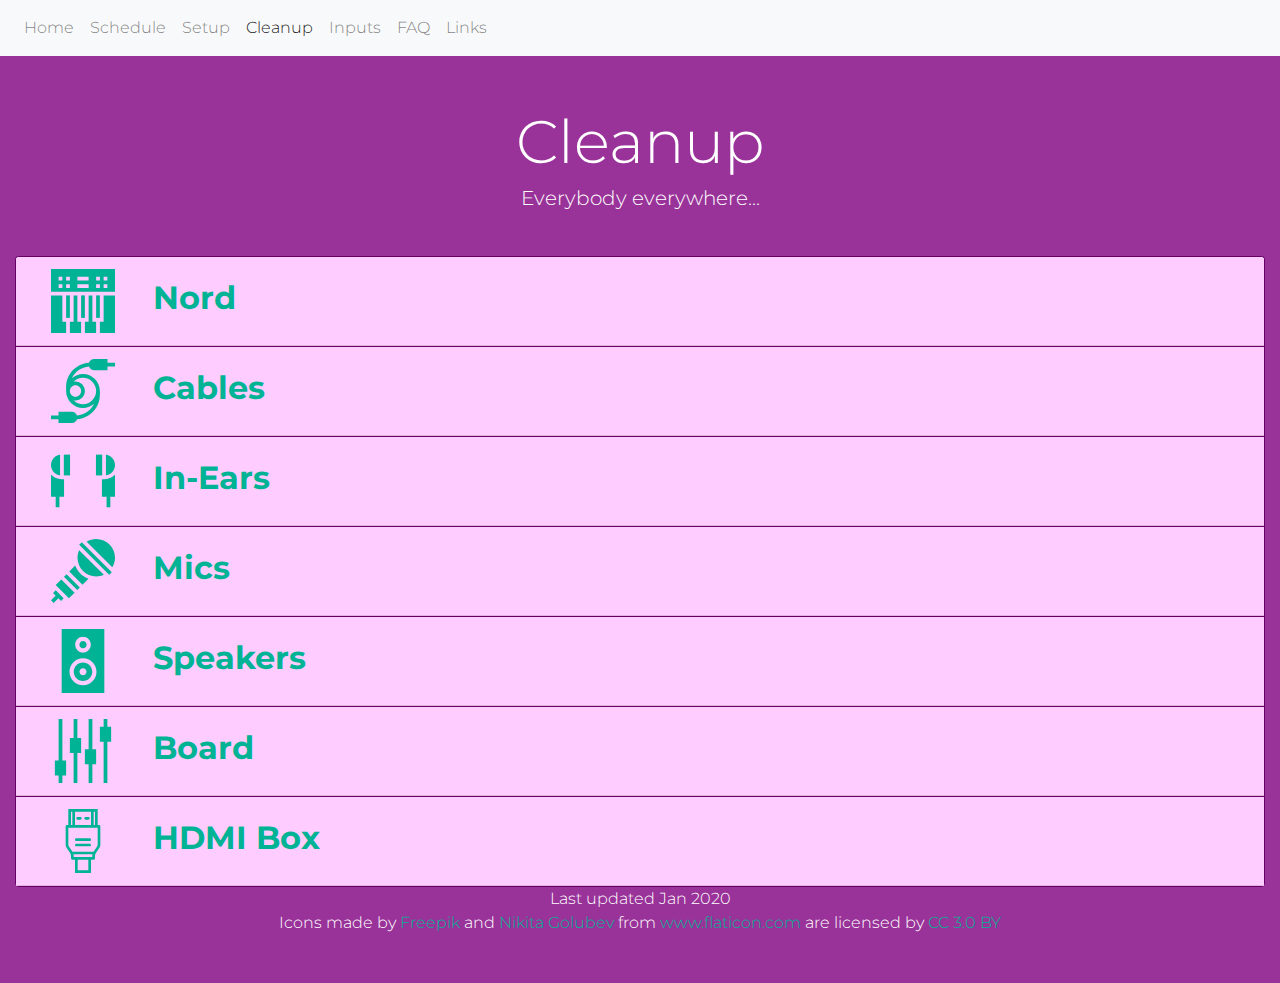
<file: cleanup.html>
<!DOCTYPE html>
<html>
	<head>
    <!-- Required meta tags -->
    <meta charset="utf-8">
    <meta name="viewport" content="width=device-width, initial-scale=1, shrink-to-fit=no">
    <!-- OPTIONAL: description -->
    <meta name="description" content="Creo's Tech Website">
    <!-- OPTIONAL: author -->
    <meta name="author" content="Jordan Chiu">
    <meta name="copyright" content="2018 Creo">
    <meta property="og:image" content="https://raw.githubusercontent.com/creoworship/creoworship.github.io/master/assets/images/site-preview.PNG">
    <meta property="og:site_name" content="Creo Tech">
    <meta property="og:title" content="Creo Tech">
    <meta property="og:url" content="http://creoworship.github.io/">
    <meta property="og:type" content="website">
    <meta property="og:description" content="Tech website for Creo ministries">

    <!-- Fonts -->
  	<link href="https://fonts.googleapis.com/css?family=Montserrat|Roboto" rel="stylesheet">

    <!-- Bootstrap CSS -->
    <link rel="stylesheet" href="assets/css/bootstrap.min.css">
    <!-- Custom CSS -->
    <link rel="stylesheet" href="assets/css/main.css">
    <link rel="stylesheet" href="assets/css/setup-cleanup.css">

    <!-- Favicon -->
    <link rel="apple-touch-icon" sizes="180x180" href="assets/favicon/apple-touch-icon.png">
    <link rel="icon" type="image/png" sizes="32x32" href="assets/favicon/favicon-32x32.png">
    <link rel="icon" type="image/png" sizes="16x16" href="assets/favicon/favicon-16x16.png">
    <link rel="manifest" href="assets/favicon/site.webmanifest">
    <link rel="mask-icon" href="assets/favicon/safari-pinned-tab.svg" color="#000000">
    <link rel="shortcut icon" href="assets/favicon/favicon.ico">
    <meta name="msapplication-TileColor" content="#000000">
    <meta name="msapplication-config" content="assets/favicon/browserconfig.xml">
    <meta name="theme-color" content="#000000">


    <!-- JavaScript -->
    <!-- jQuery first, then Popper.js, then Bootstrap JS -->
    <script src="assets/js/jquery-3.3.1.slim.min.js"></script>
    <script src="https://cdnjs.cloudflare.com/ajax/libs/popper.js/1.14.3/umd/popper.min.js" integrity="sha384-ZMP7rVo3mIykV+2+9J3UJ46jBk0WLaUAdn689aCwoqbBJiSnjAK/l8WvCWPIPm49" crossorigin="anonymous"></script>
    <script src="assets/js/bootstrap.min.js"></script>

    <!-- Global site tag (gtag.js) - Google Analytics -->
    <script async src="https://www.googletagmanager.com/gtag/js?id=UA-130121593-2"></script>
    <script>
      window.dataLayer = window.dataLayer || [];
      function gtag(){dataLayer.push(arguments);}
      gtag('js', new Date());

      gtag('config', 'UA-130121593-2');
    </script>

    <title>Creo Tech - Cleanup</title>
	</head>
	<body>
		<!-- Navbar -->
        <nav class="navbar navbar-expand-lg navbar-light bg-light">
          <button class="navbar-toggler" type="button" data-toggle="collapse" data-target="#navbarSupportedContent" aria-controls="navbarSupportedContent" aria-expanded="false" aria-label="Toggle navigation">
            <span class="navbar-toggler-icon"></span>
          </button>

          <div class="collapse navbar-collapse" id="navbarSupportedContent">
            <ul class="navbar-nav mr-auto">
              <li class="nav-item">
                <a class="nav-link" href="index.html">Home</a>
              </li>
              <li class="nav-item">
                <a class="nav-link" target="_blank" href="https://docs.google.com/spreadsheets/d/16sHbvwNfJUG8hFxq8AY-wIUz8Cq504vgKwLcOovLFC8/edit?fbclid=IwAR1vP6HktnfQ1j3Qyv8jukDUS1eKev1pXkOb49hsGIGqoRbP3xg4ybet8YI#gid=1711700947">Schedule</a>
              </li>
              <li class="nav-item">
                <a class="nav-link" href="setup.html">Setup</a>
              </li>
              <li class="nav-item active">
                <a class="nav-link" href="cleanup.html">Cleanup</a>
              </li>
              <li class="nav-item">
                <a class="nav-link" href="inputs.html">Inputs</a>
              </li>
              <li class="nav-item">
                <a class="nav-link" href="faq.html">FAQ</a>
              </li>
              <li class="nav-item">
                <a class="nav-link" href="links.html">Links</a>
              </li>
            </ul>
          </div>
        </nav>
    <!-- /.Navbar -->
		<div class="title centered col-12">
			<h1>Cleanup</h1>
			<h3>Everybody everywhere...</h3>
		</div>

    <div class="col-12">
      <div class="accordion" id="cleanupAccordion">

        <div class="card"> <!-- Nord -->
          <button class="btn btn-link collapsed" type="button" data-toggle="collapse" data-target="#collapseNord" aria-expanded="false" aria-controls="collapseNord">
            <div class="card-header" id="nord">
              <span class="col-1">
                <img src="assets/icons/keys.svg" alt="keys">
              </span>
              <span class="col-11 mb-0">
                <b>Nord</b>
              </span>
            </div>
          </button>

          <div id="collapseNord" class="collapse" aria-labelledby="nord" data-parent="#cleanupAccordion">
            <div class="card-body">
              <div class="col-12 centered images">
                <img src="assets/images/nord.png" alt="nord"/>
              </div>
              <div class="col-12">
                <ul>
                  <li>Make sure the keys are underneath the FELT PADS, not directly contacting the black straps in the case.</li>
                  <li>Place the pedals and power cord in the SIDE POUCHES of the case.</li>
                </ul>
              </div>
            </div>
          </div>
        </div> <!-- /.Nord -->

        <div class="card"> <!-- Cables -->
          <button class="btn btn-link collapsed" type="button" data-toggle="collapse" data-target="#collapseCables" aria-expanded="false" aria-controls="collapseCables">
            <div class="card-header" id="cables">
              <span class="col-1">
                <img src="assets/icons/cable.svg" alt="cable">
              </span>
              <span class="col-11 mb-0">
                <b>Cables</b>
              </span>
            </div>
          </button>
          <div id="collapseCables" class="collapse" aria-labelledby="cables" data-parent="#cleanupAccordion">
            <div class="card-body">
              <div class="col-12">
                <ul>
                  <li>Make sure the cables are coiled properly!</li>
                  <li>If you don't know what an OVER-UNDER coil is, watch the video below:</li>
                </ul>
              </div>
              <div class="embed-responsive embed-responsive-16by9">
                <iframe class="embed-responsive-item" src="https://www.youtube.com/embed/0yPcJD7RVuY?rel=0" allowfullscreen></iframe>
              </div>
            </div>
          </div>
        </div> <!-- /.Cables -->

        <div class="card"> <!-- In-Ears -->
          <button class="btn btn-link collapsed" type="button" data-toggle="collapse" data-target="#collapseInEars" aria-expanded="false" aria-controls="collapseInEars">
            <div class="card-header" id="in-ears">
              <span class="col-1">
                <img src="assets/icons/earphones.svg" alt="earphones">
              </span>
              <span class="col-11 mb-0">
                <b>In-Ears</b>
              </span>
            </div>
          </button>
          <div id="collapseInEars" class="collapse" aria-labelledby="in-ears" data-parent="#cleanupAccordion">
            <div class="card-body">
              <div class="col-12 centered images">
                <img src="assets/images/iem-battery.png" alt="battery"/>
              </div>
              <div class="col-12">
                <ul>
                  <li>Remove all the batteries from the in-ear boxes.</li>
                  <li>If they are RECHARGEABLE batteries, put them back in the chargers.</li>
                  <li style="color: red;">If they are ALKALINE batteries, DO NOT CHARGE THEM.</li>
                </ul>
              </div>

              <hr>

              <div class="col-12 centered images">
                <img src="assets/images/iem-box.png" alt="iem-box"/>
                <img src="assets/images/iem-extensions.png" alt="extensions"/>
                <img src="assets/images/xlr.png" alt="xlr"/>
              </div>
              <div class="col-12">
                <ul>
                  <li>Put the boxes, XLRs, and any other equipment back in the In-Ear Monitors box.</li>
                </ul>
              </div>
            </div>
          </div>
        </div> <!-- /.In-Ears -->

        <div class="card"> <!-- Mics -->
          <button class="btn btn-link collapsed" type="button" data-toggle="collapse" data-target="#collapseMics" aria-expanded="false" aria-controls="collapseMics">
            <div class="card-header" id="mics">
              <span class="col-1">
                <img src="assets/icons/microphone.svg" alt="microphone">
              </span>
              <span class="col-11 mb-0">
                <b>Mics</b>
              </span>
            </div>
          </button>
          <div id="collapseMics" class="collapse" aria-labelledby="mics" data-parent="#cleanupAccordion">
            <div class="card-body">
              <div class="col-12 centered images">
                <img src="assets/images/vocal-mic.png" alt="vocal-mic"/>
              </div>
              <div class="col-12">
                <ul>
                  <li>Place the microphones inside their pouches and seal them.</li>
                  <li>Turn off wireless microphones.</li>
                </ul>
              </div>

              <hr>

              <div class="col-12 centered images">
                <img src="assets/images/collapsed-mic-stand.png" alt="collapsed-mic-stand"/>
              </div>
              <div class="col-12">
                <ul>
                  <li>Collapse mic stands properly and place them in the closet.</li>
                </ul>
              </div>
            </div>
          </div>
        </div> <!-- /.Mics -->

        <div class="card"> <!-- Speakers -->
          <button class="btn btn-link collapsed" type="button" data-toggle="collapse" data-target="#collapseSpeakers" aria-expanded="false" aria-controls="collapseSpeakers">
            <div class="card-header" id="speakers">
              <span class="col-1">
                <img src="assets/icons/speaker.svg" alt="speaker">
              </span>
              <span class="col-11 mb-0">
                <b>Speakers</b>
              </span>
            </div>
          </button>
          <div id="collapseSpeakers" class="collapse" aria-labelledby="speakers" data-parent="#cleanupAccordion">
            <div class="card-body">
              <div class="col-12">
                <ul>
                  <li>Turn off the speakers on the rack in the closet.</li>
                  <li style="color: red;">If they're left on, they can overheat!</li>
                </ul>
              </div>
            </div>
          </div>
        </div> <!-- /.Speakers -->

        <div class="card"> <!-- Sound board -->
          <button class="btn btn-link collapsed" type="button" data-toggle="collapse" data-target="#collapseSoundboard" aria-expanded="false" aria-controls="collapseSoundboard">
            <div class="card-header" id="soundboard">
              <span class="col-1">
                <img src="assets/icons/mixer.svg" alt="mixer">
              </span>
              <span class="col-11 mb-0">
                <b>Board</b>
              </span>
            </div>
          </button>
          <div id="collapseSoundboard" class="collapse" aria-labelledby="soundboard" data-parent="#cleanupAccordion">
            <div class="card-body">
              <div class="col-12 centered images">
                <img src="assets/images/power-bar.png" alt="power-bar"/>
                <img src="assets/images/cat5-mini-snake.png" alt="cat5-mini-snake"/>
              </div>
              <div class="col-12">
                <ul>
                  <li>Switch off the board by hitting "Home" > "Shut Down" > Power button (once you see "It is now safe to turn off your Qu-24.")</li>
                  <li>Remove the mini-snake cable, the power cable, and the power bar.</li>
                  <li>Coil the mini-snake cable by following the natural coil of the cable and hang it on the top right hook in the closet.</li>
                  <li>Put everything back in the closet in its proper home.</li>
                </ul>
              </div>
            </div>
          </div>
        </div> <!-- /.Sound board -->

        <div class="card"> <!-- HDMI Box -->
          <button class="btn btn-link collapsed" type="button" data-toggle="collapse" data-target="#collapseHdmiBox" aria-expanded="false" aria-controls="collapseHdmiBox">
            <div class="card-header" id="hdmi-box">
              <span class="col-1">
                <img src="assets/icons/hdmi.svg" alt="hdmi">
              </span>
              <span class="col-11 mb-0">
                <b>HDMI Box</b>
              </span>
            </div>
          </button>
          <div id="collapseHdmiBox" class="collapse" aria-labelledby="hdmi-box" data-parent="#cleanupAccordion">
            <div class="card-body">
              <div class="col-12 centered images">
                <img src="assets/images/hdmi-cord-bent.jpg" alt="hdmi-cord-bent"/>
                <img src="assets/images/hdmi-cord-straight.jpg" alt="hdmi-cord-straight"/>
              </div>
              <div class="col-12">
                <ul>
                  <li>Make sure the loose joint at the power cable is straight, not bent.</li>
                  <li>Place the box, power cable, and HDMI cable in the HDMI Extender Kit box.</li>
                </ul>
              </div>
            </div>
          </div>
        </div> <!-- /.HDMI Box -->

      </div><!-- /.Accordion -->
    </div>

    <div class="col-12 centered justify-content-center">
      Last updated Jan 2020<br>
      <div>Icons made by <a href="https://www.freepik.com/" title="Freepik">Freepik</a> and <a href="https://www.flaticon.com/authors/nikita-golubev" title="Nikita Golubev">Nikita Golubev</a> from <a href="https://www.flaticon.com/"          title="Flaticon">www.flaticon.com</a> are licensed by <a href="http://creativecommons.org/licenses/by/3.0/"          title="Creative Commons BY 3.0" target="_blank">CC 3.0 BY</a></div><br><br>
    </div><!--/.container -->
	</body>
</html>
</file>
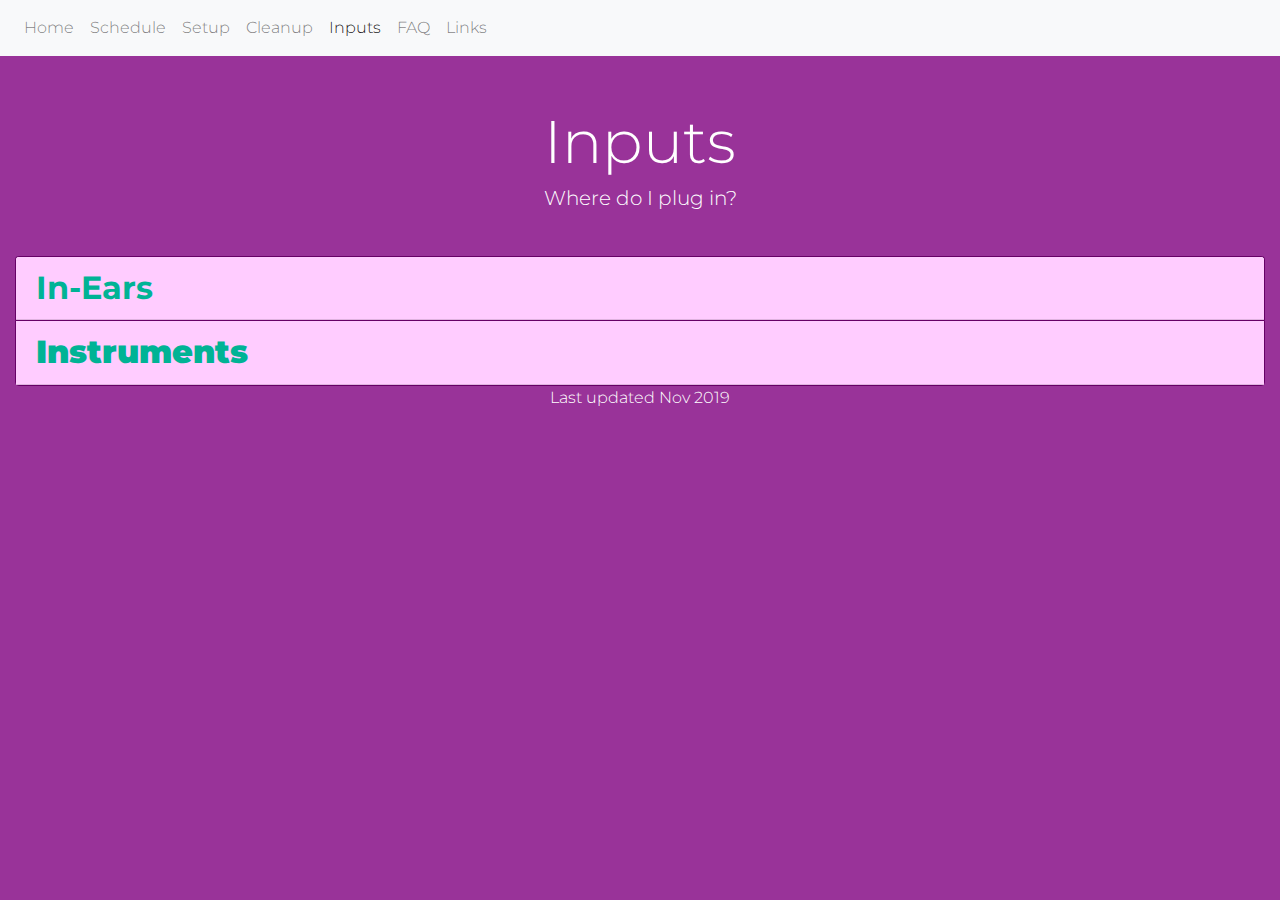
<file: inputs.html>
<!DOCTYPE html>
<html>
	<head>
    <!-- Required meta tags -->
    <meta charset="utf-8">
    <meta name="viewport" content="width=device-width, initial-scale=1, shrink-to-fit=no">
    <!-- OPTIONAL: description -->
    <meta name="description" content="Creo's Tech Website">
    <!-- OPTIONAL: author -->
    <meta name="author" content="Jordan Chiu">
    <meta name="copyright" content="2018 Creo">
    <meta property="og:image" content="https://raw.githubusercontent.com/creoworship/creoworship.github.io/master/assets/images/site-preview.PNG">
    <meta property="og:site_name" content="Creo Tech">
    <meta property="og:title" content="Creo Tech">
    <meta property="og:url" content="http://creoworship.github.io/">
    <meta property="og:type" content="website">
    <meta property="og:description" content="Tech website for Creo ministries">

    <!-- Fonts -->
  	<link href="https://fonts.googleapis.com/css?family=Montserrat|Roboto" rel="stylesheet">

    <!-- Bootstrap CSS -->
    <link rel="stylesheet" href="assets/css/bootstrap.min.css">
    <!-- Custom CSS -->
    <link rel="stylesheet" href="assets/css/main.css">
    <link rel="stylesheet" href="assets/css/inputs.css">

    <!-- Favicon -->
    <link rel="apple-touch-icon" sizes="180x180" href="assets/favicon/apple-touch-icon.png">
    <link rel="icon" type="image/png" sizes="32x32" href="assets/favicon/favicon-32x32.png">
    <link rel="icon" type="image/png" sizes="16x16" href="assets/favicon/favicon-16x16.png">
    <link rel="manifest" href="assets/favicon/site.webmanifest">
    <link rel="mask-icon" href="assets/favicon/safari-pinned-tab.svg" color="#000000">
    <link rel="shortcut icon" href="assets/favicon/favicon.ico">
    <meta name="msapplication-TileColor" content="#000000">
    <meta name="msapplication-config" content="assets/favicon/browserconfig.xml">
    <meta name="theme-color" content="#000000">

    <!-- JavaScript -->
    <!-- jQuery first, then Popper.js, then Bootstrap JS -->
    <script src="assets/js/jquery-3.3.1.slim.min.js"></script>
    <script src="https://cdnjs.cloudflare.com/ajax/libs/popper.js/1.14.3/umd/popper.min.js" integrity="sha384-ZMP7rVo3mIykV+2+9J3UJ46jBk0WLaUAdn689aCwoqbBJiSnjAK/l8WvCWPIPm49" crossorigin="anonymous"></script>
    <script src="assets/js/bootstrap.min.js"></script>

    <!-- Global site tag (gtag.js) - Google Analytics -->
    <script async src="https://www.googletagmanager.com/gtag/js?id=UA-130121593-2"></script>
    <script>
      window.dataLayer = window.dataLayer || [];
      function gtag(){dataLayer.push(arguments);}
      gtag('js', new Date());

      gtag('config', 'UA-130121593-2');
    </script>

    <title>Creo Tech - Inputs</title>
	</head>
	<body>
		<!-- Navbar -->
        <nav class="navbar navbar-expand-lg navbar-light bg-light">
          <button class="navbar-toggler" type="button" data-toggle="collapse" data-target="#navbarSupportedContent" aria-controls="navbarSupportedContent" aria-expanded="false" aria-label="Toggle navigation">
            <span class="navbar-toggler-icon"></span>
          </button>

          <div class="collapse navbar-collapse" id="navbarSupportedContent">
            <ul class="navbar-nav mr-auto">
              <li class="nav-item">
                <a class="nav-link" href="index.html">Home</a>
              </li>
              <li class="nav-item">
                <a class="nav-link" target="_blank" href="https://docs.google.com/spreadsheets/d/16sHbvwNfJUG8hFxq8AY-wIUz8Cq504vgKwLcOovLFC8/edit?fbclid=IwAR1vP6HktnfQ1j3Qyv8jukDUS1eKev1pXkOb49hsGIGqoRbP3xg4ybet8YI#gid=1711700947">Schedule</a>
              </li>
              <li class="nav-item">
                <a class="nav-link" href="setup.html">Setup</a>
              </li>
              <li class="nav-item">
                <a class="nav-link" href="cleanup.html">Cleanup</a>
              </li>
              <li class="nav-item active">
                <a class="nav-link" href="inputs.html">Inputs</a>
              </li>
              <li class="nav-item">
                <a class="nav-link" href="faq.html">FAQ</a>
              </li>
              <li class="nav-item">
                <a class="nav-link" href="links.html">Links</a>
              </li>
            </ul>
          </div>
        </nav>
    	<!-- /.Navbar -->
		<div class="title centered col-12">
			<h1>Inputs</h1>
			<h3>Where do I plug in?</h3>
		</div>

    <div class="col-12">
      <div class="accordion" id="inputsAccordion">

        <div class="card">

          <button class="btn btn-link collapsed" type="button" data-toggle="collapse" data-target="#collapseInEars" aria-expanded="false" aria-controls="collapseInEars">
            <div class="card-header" id="in-ears-chart">
              <h5 class="mb-0">
                In-Ears
              </h5>
            </div>
          </button>
          <div id="collapseInEars" class="collapse" aria-labelledby="in-ears-chart" data-parent="#inputsAccordion">
            <div class="card-body">
              <p>Check with the sound techs if you need to share a box, or if you want a headphone splitter.</p>
              <table class="table table-striped">
                <thead>
                  <tr>
                    <th scope="col">I'm on...</th>
                    <th scope="col">Plug into...</th>
                    <th scope="col">Set your mix to...</th>
                  </tr>
                </thead>
                <tbody>
                  <tr>
                    <td>Lead vocals</td>
                    <td>3</td>
                    <td>Mix1</td>
                  </tr>
                  <tr>
                    <td>Backing vocals</td>
                    <td>4</td>
                    <td>Mix2</td>
                  </tr>
                  <tr>
                    <td>Bass</td>
                    <td>5</td>
                    <td>Mix3</td>
                  </tr>
                  <tr>
                    <td>Electric guitar</td>
                    <td>9</td>
                    <td>Mix4</td>
                  </tr>
                  <tr>
                    <td>Acoustic guitar</td>
                    <td>10</td>
                    <td>Mix5-6</td>
                  </tr>
                  <tr>
                    <td>Keys</td>
                    <td>11</td>
                    <td>Mix7-8</td>
                  </tr>
                  <tr>
                    <td>Drums</td>
                    <td>12</td>
                    <td>Mix9-10</td>
                  </tr>
                </tbody>
              </table>
            </div>
          </div>
        </div> <!-- /.card -->

        <div class="card">
          <button class="btn btn-link collapsed" type="button" data-toggle="collapse" data-target="#collapseCreoChart" aria-expanded="false" aria-controls="collapseCreoChart">
            <div class="card-header" id="creo-chart">
              <h5 class="mb-0">
                  <b>Instruments</b>
              </h5>
            </div>
          </button>
          <div id="collapseCreoChart" class="collapse" aria-labelledby="creo-chart" data-parent="#inputsAccordion">
            <div class="card-body">
              <p>If your instrument isn't listed here, follow the direction of the sound techs.</p>
              <table class="table table-striped">
                <thead>
                  <tr>
                    <th scope="col">Channel</th>
                    <th scope="col">Input</th>
                  </tr>
                </thead>
                <tbody>
                  <tr>
                    <td>1</td>
                    <td>Kick</td>
                  </tr>
                  <tr>
                    <td>2</td>
                    <td>Acoustic guitar 2</td>
                  </tr>
                  <tr>
                    <td>3</td>
                    <td></td>
                  </tr>
                  <tr>
                    <td>4</td>
                    <td>Violin</td>
                  </tr>
                  <tr>
                    <td>5</td>
                    <td>Cello</td>
                  </tr>
                  <tr>
                    <td>6</td>
                    <td></td>
                  </tr>
                  <tr>
                    <td>7</td>
                    <td>Cajon</td>
                  </tr>
                  <tr>
                    <td>8</td>
                    <td></td>
                  </tr>
                  <tr>
                    <td>9</td>
                    <td></td>
                  </tr>
                  <tr>
                    <td>10</td>
                    <td></td>
                  </tr>
                  <tr>
                    <td>11</td>
                    <td>Bass</td>
                  </tr>
                  <tr>
                    <td>12</td>
                    <td>Electric guitar</td>
                  </tr>
                  <tr>
                    <td>13</td>
                    <td></td>
                  </tr>
                  <tr>
                    <td>14</td>
                    <td>Acoustic guitar</td>
                  </tr>
                  <tr>
                    <td>15</td>
                    <td>Vocals (additional)</td>
                  </tr>
                  <tr>
                    <td>16</td>
                    <td>Keys</td>
                  </tr>
                  <tr>
                    <td>17</td>
                    <td>Ukulele</td>
                  </tr>
                  <tr>
                    <td>18</td>
                    <td></td>
                  </tr>
                  <tr>
                    <td>19</td>
                    <td>Vocals (additional)</td>
                  </tr>
                  <tr>
                    <td>20</td>
                    <td></td>
                  </tr>
                  <tr>
                    <td>21</td>
                    <td></td>
                  </tr>
                  <tr>
                    <td>22</td>
                    <td>Techs / talkback mic</td>
                  </tr>
                  <tr>
                    <td>23</td>
                    <td>Lead Vocals (Wireless)</td>
                  </tr>
                  <tr>
                    <td>24</td>
                    <td>Vocals 2 (Wireless)</td>
                  </tr>
                  <tr>
                    <td></td>
                    <td></td>
                  </tr>
                  <tr>
                    <td>ST1</td>
                    <td>PC/Mac</td>
                  </tr>
                </tbody>
              </table>
            </div>
          </div>
        </div> <!-- /.card -->
      </div>
    </div>

    <div class="col-12 centered justify-content-center">
      Last updated Nov 2019<br><br>
    </div><!--/.container -->

	</body>
</html>
</file>
<file: assets/css/main.css>
body {
  background-color: #993399;
  font-family: "Montserrat", sans-serif; /* base font */
  font-weight: 300;
  font-size: 1em;
  color: white;

  -webkit-font-smoothing: antialiased;
  -webkit-overflow-scrolling: touch;
}

/* Titles */
h1, h2, h3, h4, h5, h6 {
  font-family: "Montserrat", sans-serif; /* title font */
  font-weight: 300;
  color: white;
}

.title {
  padding-top: 3.125em;
  text-align:center;
  background-attachment: relative;
  background-position: center bottom;
  min-height: 12.5em;
  width: 100%;
  
  -webkit-background-size: 100%;
  -moz-background-size: 100%;
  -o-background-size: 100%;
  background-size: 100%;

  -webkit-background-size: cover;
  -moz-background-size: cover;
  -o-background-size: cover;
  background-size: cover;
}


.title h1 {
  font-size: 3.75em;
  color: white;
}

.title h3 {
  font-size: 1.25em;
  color: white;
}

/* Paragraph & Typographic */
p {
  line-height: 1.75em;
  margin-bottom: 25px;
}

.centered {
    text-align: center;
}

/* Links */
a {
  color: #00b395;
  word-wrap: break-word;

  -webkit-transition: color 0.1s ease-in, background 0.1s ease-in;
  -moz-transition: color 0.1s ease-in, background 0.1s ease-in;
  -ms-transition: color 0.1s ease-in, background 0.1s ease-in;
  -o-transition: color 0.1s ease-in, background 0.1s ease-in;
  transition: color 0.1s ease-in, background 0.1s ease-in;
}

a:hover,
a:focus {
  color: #00dbb5;
  text-decoration: none;
  outline: 0;
}

a:before,
a:after {
  -webkit-transition: color 0.1s ease-in, background 0.1s ease-in;
  -moz-transition: color 0.1s ease-in, background 0.1s ease-in;
  -ms-transition: color 0.1s ease-in, background 0.1s ease-in;
  -o-transition: color 0.1s ease-in, background 0.1s ease-in;
  transition: color 0.1s ease-in, background 0.1s ease-in;
}

 hr {
  display: block;
  height: 1px;
  border: 0;
  border-top: 1px solid #ccc;
  margin: 1em 0;
  padding: 0;
}

/* Buttons */

.btn-primary {
  color: #00b395;
  background-color: #ffccff;
  border-color: #ffccff;
}

.btn-primary:hover {
  color: #00dbb5;
  background-color: #660066;
  border-color: #660066;
}

.btn-primary:focus, .btn-primary.focus {
  box-shadow: 0 0 0 0.2rem #660066;
}

.btn-primary:not(:disabled):not(.disabled):active, .btn-primary:not(:disabled):not(.disabled).active,
.show > .btn-primary.dropdown-toggle {
  color: #00dbb5;
  background-color: #660066;
  border-color: #660066;
}

.btn-primary:not(:disabled):not(.disabled):active:focus, .btn-primary:not(:disabled):not(.disabled).active:focus,
.show > .btn-primary.dropdown-toggle:focus {
  box-shadow: 0 0 0 0.2rem #660066;
}

.btn-link {
  color: #00b395;
}

.btn-link:hover, .btn-link:focus {
  color: #00dbb5;
  text-decoration: none;
}

/* Cards/Accordions and Headers */

.card {
  border-color: #660066;
}

.card-header {
  background-color: #ffccff;

  -webkit-transition: color 0.1s ease-in, background 0.1s ease-in;
  -moz-transition: color 0.1s ease-in, background 0.1s ease-in;
  -ms-transition: color 0.1s ease-in, background 0.1s ease-in;
  -o-transition: color 0.1s ease-in, background 0.1s ease-in;
  transition: color 0.1s ease-in, background 0.1s ease-in;
}

.card-header h5 {
  color: #00b395;

  -webkit-transition: color 0.1s ease-in, background 0.1s ease-in;
  -moz-transition: color 0.1s ease-in, background 0.1s ease-in;
  -ms-transition: color 0.1s ease-in, background 0.1s ease-in;
  -o-transition: color 0.1s ease-in, background 0.1s ease-in;
  transition: color 0.1s ease-in, background 0.1s ease-in;
}

.card-header h5:before,
.card-header h5:after {
  -webkit-transition: color 0.1s ease-in, background 0.1s ease-in;
  -moz-transition: color 0.1s ease-in, background 0.1s ease-in;
  -ms-transition: color 0.1s ease-in, background 0.1s ease-in;
  -o-transition: color 0.1s ease-in, background 0.1s ease-in;
  transition: color 0.1s ease-in, background 0.1s ease-in;
}

.card button:hover .card-header h5 {
  color: #00dbb5;
}

.card button:focus .card-header h5 {
  color: #00dbb5;
}

.card button:hover .card-header {
  background-color: #660066;
}

.card button:focus .card-header {
  background-color: #660066;
}
</file>
<file: assets/css/setup-cleanup.css>
.card {
	border-color: #660066;
}

.card-header {
	background-color: #ffccff;
}

.card-header h5 {
	font-size: 2em;
	font-weight: bold;
}

.card-header img {
	max-height: 2em !important;
}

.card-body {
	color: black;
	text-align: left;
}

.card button {
	text-align: left;
	padding: 0px !important;
	border: 0px !important;
	font-size: 2em;
	white-space: normal;
}

.card li {
	font-size: 1.25em !important;
}

.card h2 {
	color: black;
}

.card img {
	max-height: 200px;
	max-width: 200px;
}
</file>
<file: assets/css/inputs.css>
/*
.card {
	border-color: #660066;
}

.card-header {
	background-color: #ffccff;
}
*/

.card-header h5 {
	font-size: 1em;
	font-weight: bold;
}

.card-body {
	background-color: white;
	color: black;
	text-align: center;
}

.card button {
	text-align: left;
	padding: 0px !important;
	border: 0px !important;
	font-size: 2em;
	white-space: normal;
}
/*
.card button:hover .card-header h5 {
	color: #0056b3;
}*/
</file>
